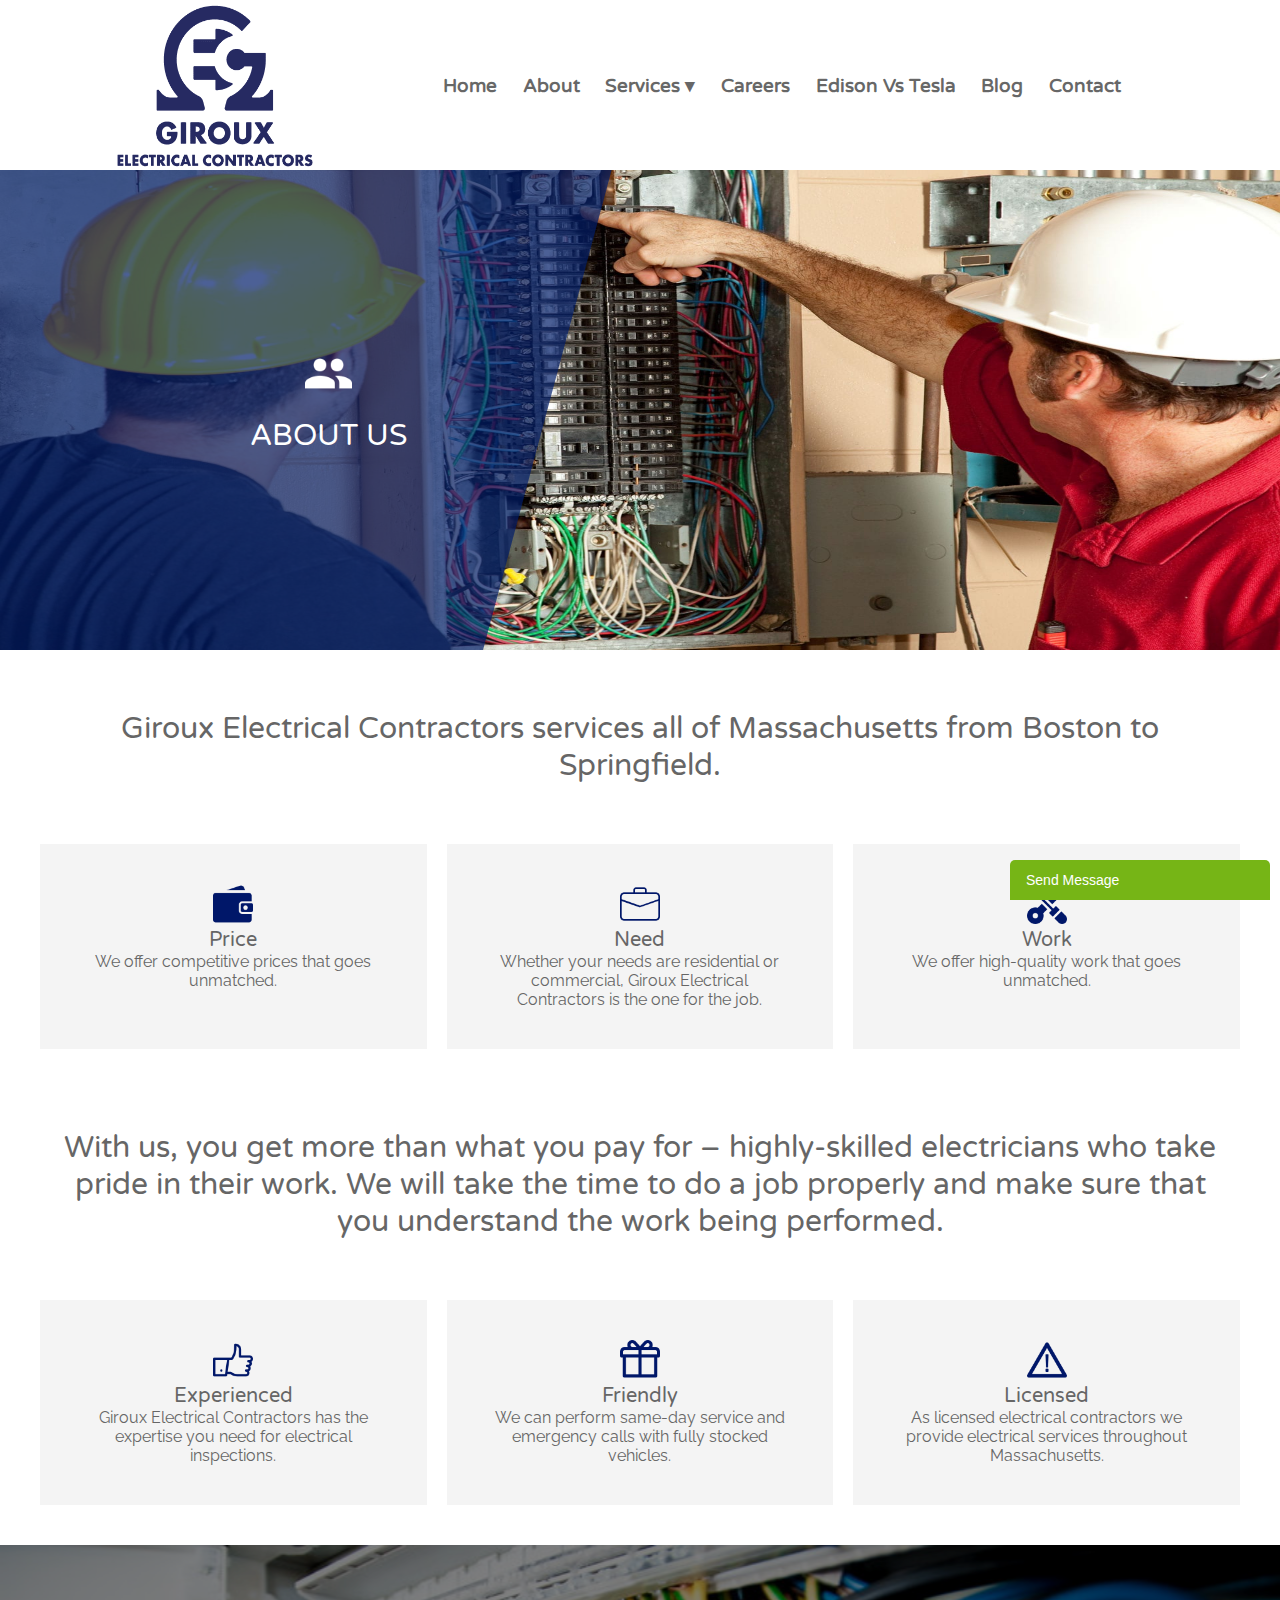
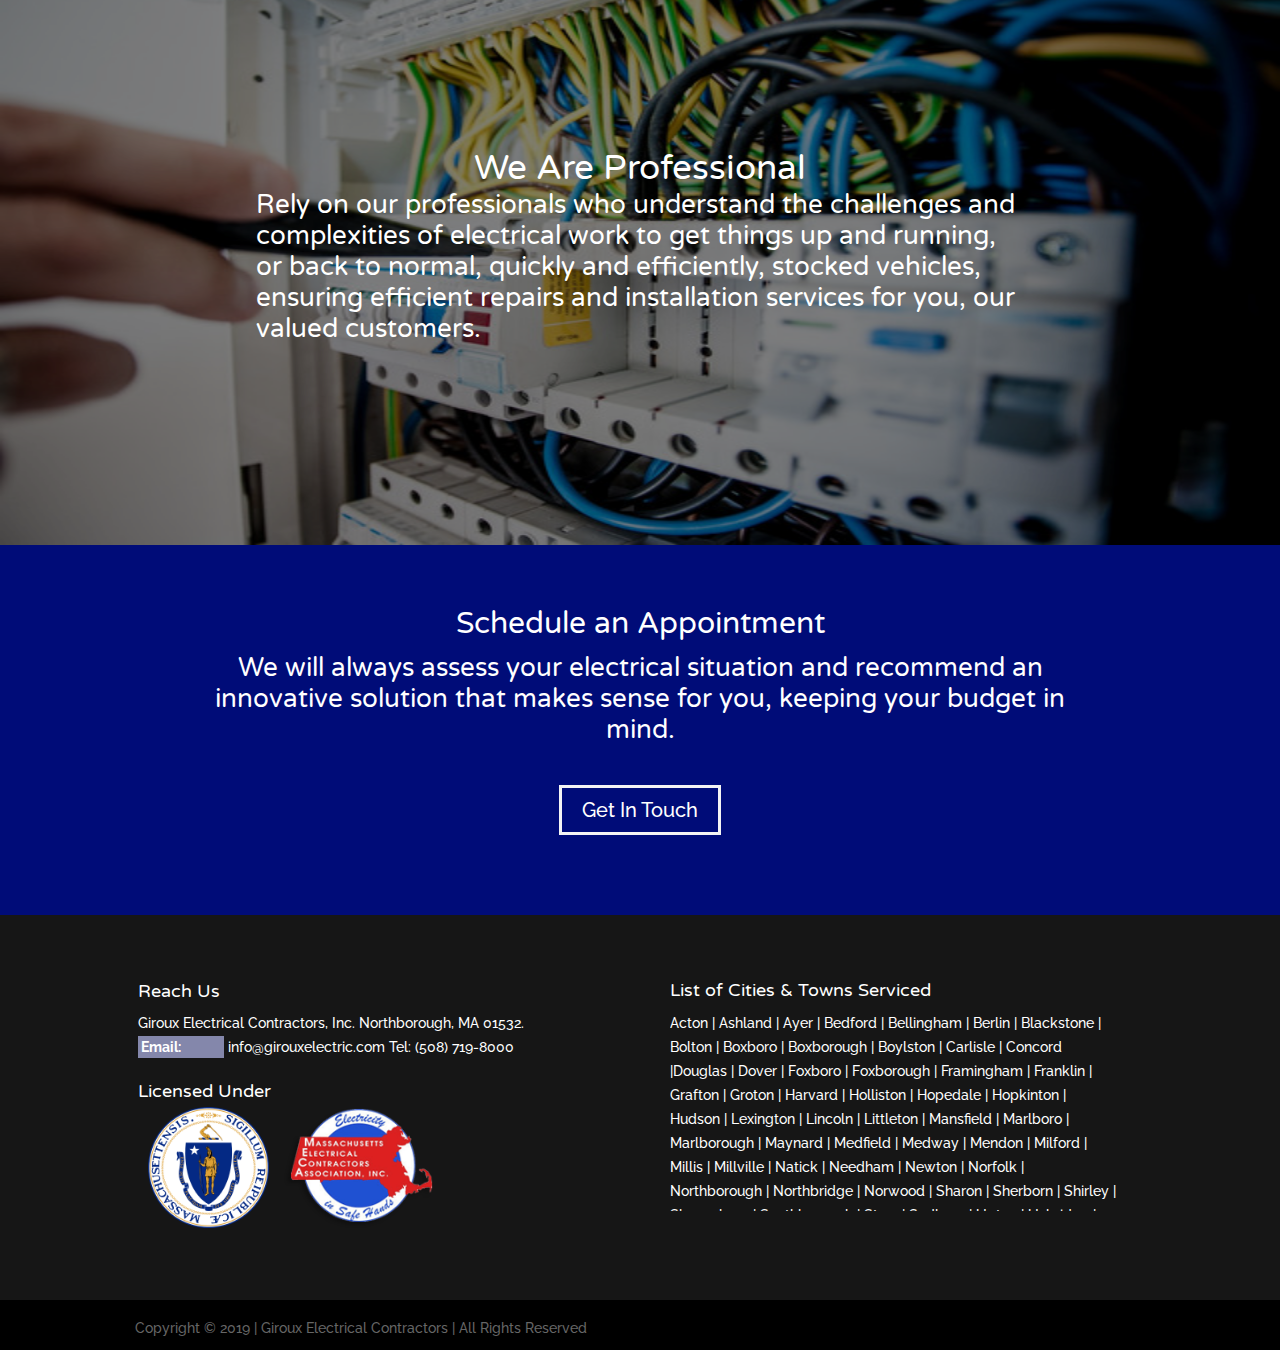
<file: about.html>
<!DOCTYPE html>
<html>

<head>
	<meta charset="utf-8">
	<meta name="viewport" content="width=device-width, initial-scale=1.0">
	<link rel="stylesheet" type="text/css" href="about.css">
	<link rel="stylesheet" href="header.css">
	<link rel="stylesheet" href="footer.css">
	<link rel="preconnect" href="https://fonts.gstatic.com">
	<link href="https://fonts.googleapis.com/css2?family=Varela+Round&display=swap" rel="stylesheet">
	<link rel="preconnect" href="https://fonts.gstatic.com">
	<link href="https://fonts.googleapis.com/css2?family=Raleway:wght@500&display=swap" rel="stylesheet">
	<title>ELECTRICAL CONTRACTORS</title>
</head>

<body>

	<!-- Start header area -->
	<header id="header"></header>
	<!-- End header area -->


	<main>
		<section class="featured-container">
			<div class="featured-image-overlay">
				<!-- <img class="featured-image" src="">
        -->
			</div>
			<div class="featured-description">
				<img src="./images/about-us.png" width="30%">
				<div style="font-size: 30px; font-family: 'Varela Round', sans-serif; padding-top: 20px;">ABOUT US</div>
			</div>

		</section>
		<section class="section-1">
			<div>Giroux Electrical Contractors services all of Massachusetts from Boston to Springfield.</div>
		</section>

		<section class="section-2">
			<div class="card">
				<img src="./images/image1.png" width="40px" height="40px">
				<div class="card-heading">Price</div>
				<div class="card-description">We offer competitive prices that goes unmatched.</div>
			</div>
			<div class="card">
				<img src="./images/image2.png" width="40px" height="40px">
				<div class="card-heading">Need</div>
				<div class="card-description">Whether your needs are residential or commercial, Giroux Electrical
					Contractors is the one for the job.</div>
			</div>
			<div class="card">
				<img src="./images/image3.png" width="40px" height="40px">
				<div class="card-heading">Work</div>
				<div class="card-description">We offer high-quality work that goes unmatched.</div>
			</div>
		</section>

		<section class="section-3">
			<div>With us, you get more than what you pay for – highly-skilled electricians who take pride in their work.
				We will take the time to do a job properly and make sure that you understand the work being performed.
			</div>
		</section>

		<section class="section-4">
			<div class="card">
				<img src="./images/image4.png" width="40px" height="40px">
				<div class="card-heading">Experienced</div>
				<div class="card-description">Giroux Electrical Contractors has the expertise you need for electrical
					inspections.</div>
			</div>
			<div class="card">
				<img src="./images/image5.png" width="40px" height="40px">
				<div class="card-heading">Friendly</div>
				<div class="card-description">We can perform same-day service and emergency calls with fully stocked
					vehicles.</div>
			</div>
			<div class="card">
				<img src="./images/image6.png" width="40px" height="40px">
				<div class="card-heading">Licensed</div>
				<div class="card-description">As licensed electrical contractors we provide electrical services
					throughout Massachusetts.</div>
			</div>
		</section>

		<section id="section-5">
			<div style="background-color: black;height: 600px;">
				<img style="width:100%; height:100%; filter: opacity(50%);" src="./images/about_section5.jpeg">
			</div>
			<div
				style="width:60%;color:white; top: 50%; transform: translate(-50%, -50%); left: 50%;position: absolute;">
				<div style="font-size: 35px;">We Are Professional</div>
				<div style="font-size: 26px;text-align:left; ">Rely on our professionals who understand the challenges
					and complexities of electrical work to get things up and running, or back to normal, quickly and
					efficiently, stocked vehicles, ensuring efficient repairs and installation services for you, our
					valued customers.</div>
			</div>
		</section>

		<section class="section-6">
			<div>Schedule an Appointment</div>
			<div style="font-size: 26px;margin-left: 200px;margin-right: 200px;margin-top: 10px;">We will always assess
				your electrical situation and recommend an innovative solution that makes sense for you, keeping your
				budget in mind.</div>
			<a href="contact.html"><button class="button" data-hover="Get In Touch >">Get In Touch</button></a>
		</section>

		<!-- Start footer area -->
		<footer id="footer"></footer>
		<!-- End footer area -->

		<script src="./js/jquery-3.5.1.js"></script>
		<script type="text/javascript">
			$(function () {
				$("#header").load("header.html");
				$("#footer").load("footer.html");
			});
		</script>

	</main>
</body>

</html>
</file>
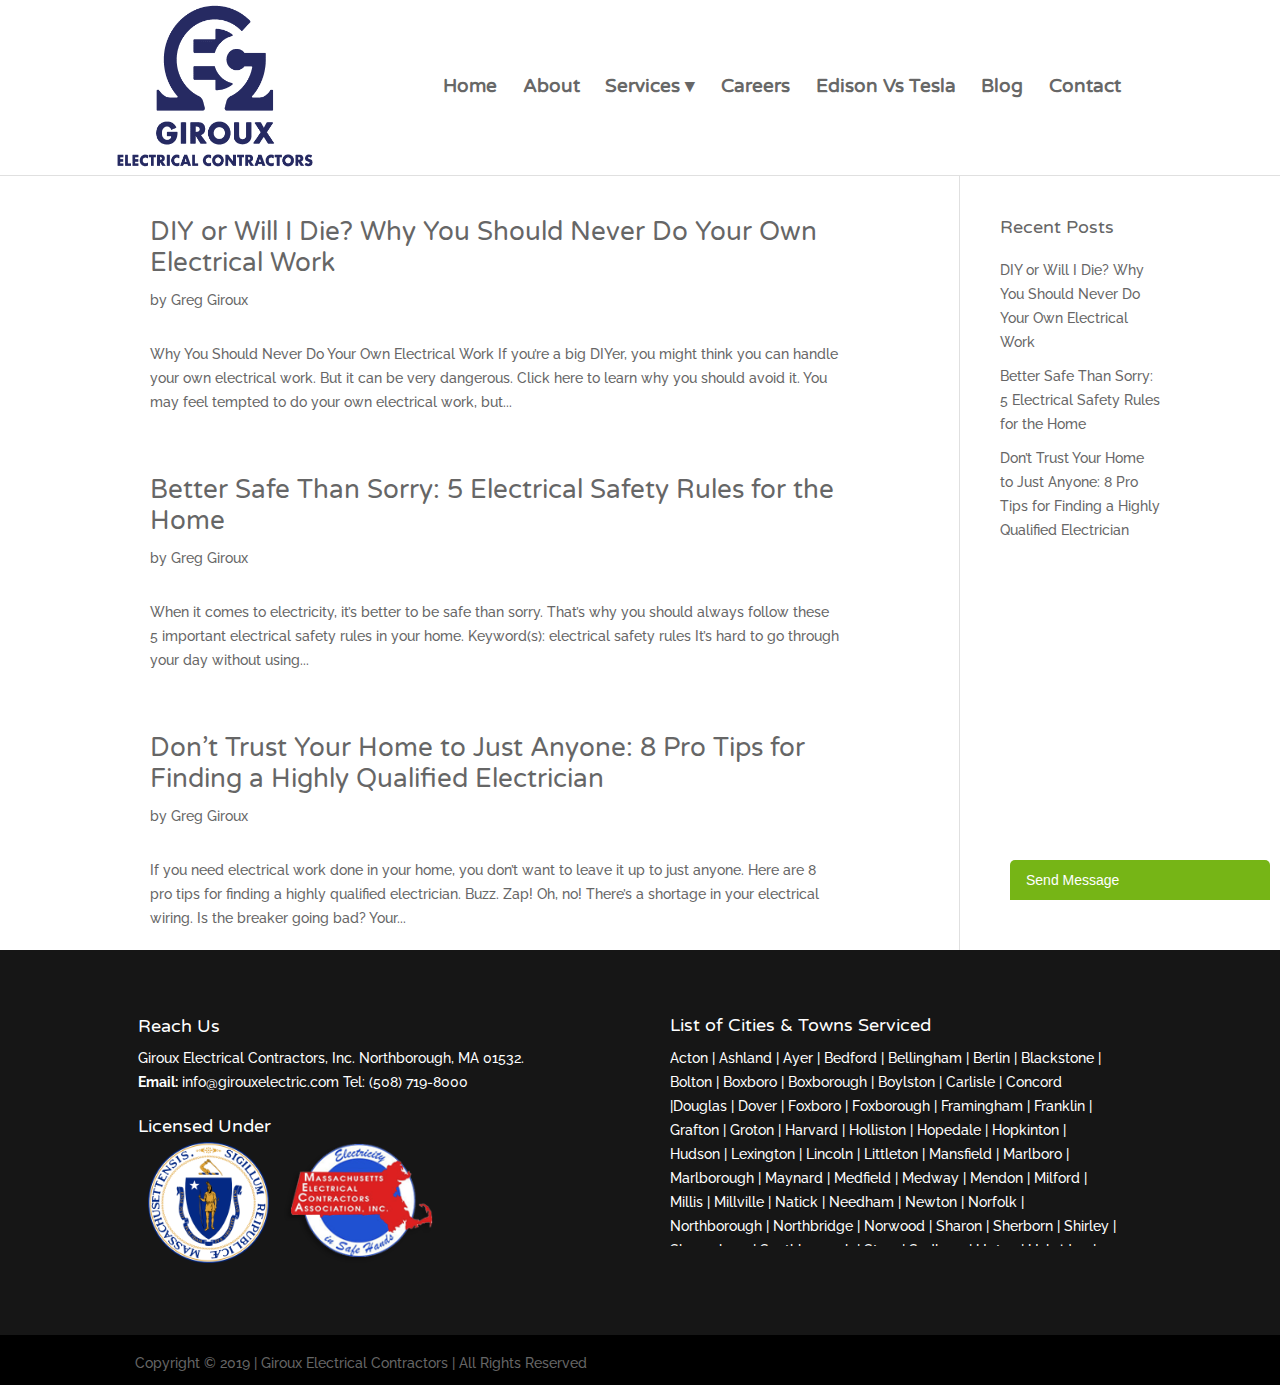
<file: blog.html>
<!DOCTYPE html>
<html>

<head>
	<meta charset="utf-8">
	<meta name="viewport" content="width=device-width, initial-scale=1.0">
	<link rel="stylesheet" type="text/css" href="blog.css">
	<link rel="stylesheet" type="text/css" href="header.css">
	<link rel="stylesheet" href="footer.css">

	<link rel="preconnect" href="https://fonts.gstatic.com">
	<link href="https://fonts.googleapis.com/css2?family=Varela+Round&display=swap" rel="stylesheet">
	<link rel="preconnect" href="https://fonts.gstatic.com">
	<link href="https://fonts.googleapis.com/css2?family=Raleway:wght@500&display=swap" rel="stylesheet">
	<title>Blog</title>
</head>

<body>

	<!-- Start header area -->
	<header id="header"></header>
	<!-- End header area -->

	<main style="padding-top: 175px;">
		<section class="section-1">
			<div class="blog">
				<h1>DIY or Will I Die? Why You Should Never Do Your Own Electrical Work</h1>
				<p>by Greg Giroux</p>
				<p>Why You Should Never Do Your Own Electrical Work If you’re a big DIYer, you might think you can
					handle your own electrical work. But it can be very dangerous. Click here to learn why you should
					avoid it. You may feel tempted to do your own electrical work, but...</p>
				<h1>Better Safe Than Sorry: 5 Electrical Safety Rules for the Home</h1>
				<p>by Greg Giroux</p>
				<p>When it comes to electricity, it’s better to be safe than sorry. That’s why you should always follow
					these 5 important electrical safety rules in your home. Keyword(s): electrical safety rules It’s
					hard to go through your day without using... </p>
				<h1>Don’t Trust Your Home to Just Anyone: 8 Pro Tips for Finding a Highly Qualified Electrician</h1>
				<p>by Greg Giroux</p>
				<p>If you need electrical work done in your home, you don’t want to leave it up to just anyone. Here are
					8 pro tips for finding a highly qualified electrician. Buzz. Zap! Oh, no! There’s a shortage in your
					electrical wiring. Is the breaker going bad? Your... </p>
			</div>
			<div class="links">
				<h3>Recent Posts</h3>
				<a id="a1" href="#">DIY or Will I Die? Why You Should Never Do Your Own Electrical Work</a>
				<a id="a2" href="#">Better Safe Than Sorry: 5 Electrical Safety Rules for the Home</a>
				<a id="a3" href="#">Don’t Trust Your Home to Just Anyone: 8 Pro Tips for Finding a Highly Qualified
					Electrician</a>
			</div>
		</section>
	</main>

	<!-- Start footer area -->
	<footer id="footer"></footer>
	<!-- End footer area -->
	<script src="./js/jquery-3.5.1.js"></script>
	<script type="text/javascript">
		$(function () {
			$("#header").load("header.html");
			$("#footer").load("footer.html");
		});
	</script>
</body>

</html>
</file>
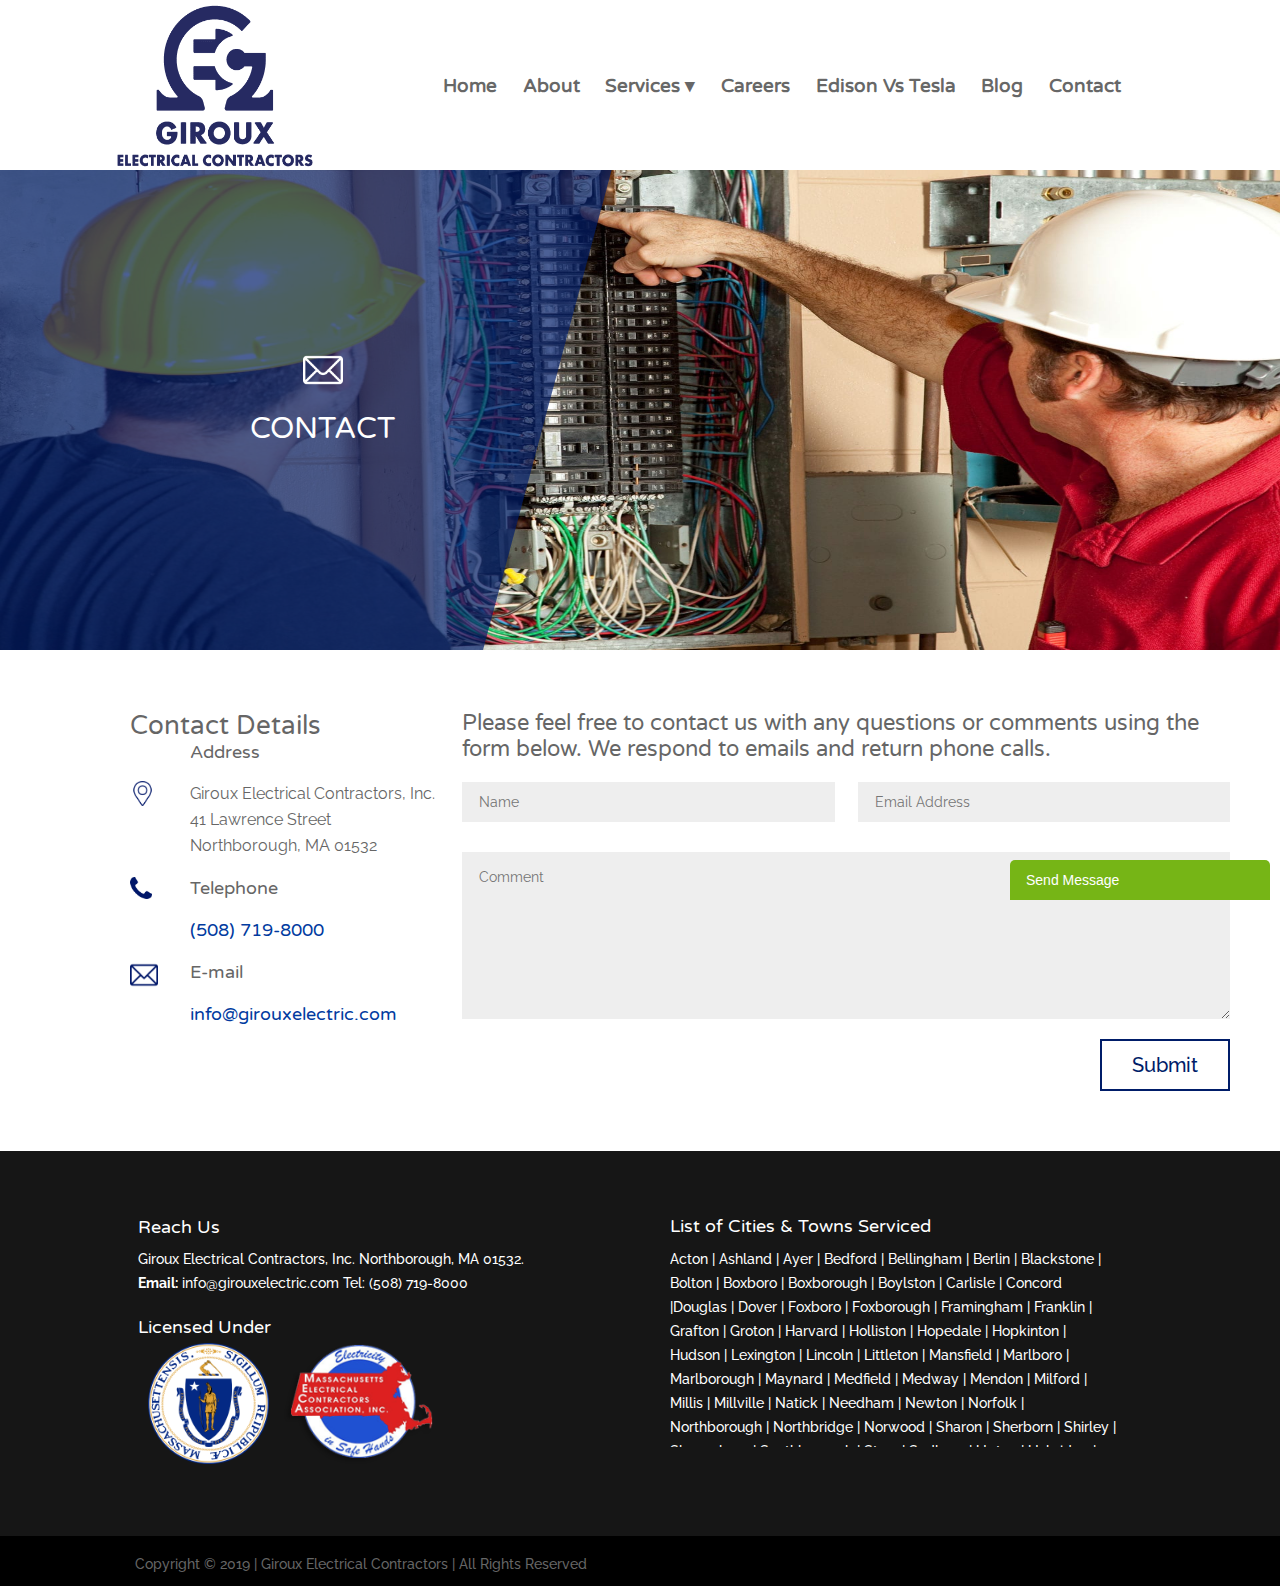
<file: contact.html>
<!DOCTYPE html>
<html lang="en">

<head>
    <meta charset="UTF-8">
    <meta name="viewport" content="width=device-width, initial-scale=1.0">
    <link rel="stylesheet" type="text/css" href="contact.css">
    <link rel="stylesheet" type="text/css" href="header.css">
    <link rel="stylesheet" type="text/css" href="footer.css">
    <link rel="preconnect" href="https://fonts.gstatic.com">
    <link href="https://fonts.googleapis.com/css2?family=Varela+Round&display=swap" rel="stylesheet">
    <link rel="preconnect" href="https://fonts.gstatic.com">
    <link href="https://fonts.googleapis.com/css2?family=Raleway:wght@500&display=swap" rel="stylesheet">
    <title>Contact</title>
</head>

<body>
    <!-- Start header area -->
    <header id="header"></header>
    <!-- End header area -->

    <main>
        <section class="featured-container">
            <div class="featured-image-overlay">
                <!-- <img class="featured-image" src="">
            -->
            </div>
            <div class="featured-description">
                <img src="./images/mail_icon.png" width="40">
                <div style="font-size: 30px; font-family: 'Varela Round', sans-serif; padding-top: 20px;">CONTACT</div>
            </div>

        </section>

        <section class="section-1">
            <div class="cd">
                <h1>Contact Details</h1>
                <img src="./images/address_icon.png" alt="address" width="25px;" id="add">
                <div class="jt" >Address</div><br>
                <p class="mrg">Giroux Electrical Contractors, Inc. <br>
                    41 Lawrence Street <br>
                    Northborough, MA 01532</p><br>
                <img src="./images/telephone_icon.png" alt="telephone" width="22px;" id="tel">
                <div class="jt">Telephone</div><br>
                <div class="mrg" style="color: #013ba0;">(508) 719-8000</div><br>
                <img src="./images/email_icon.png" alt="email" width="28px;" id="eml">
                <div class="jt">E-mail</div><br>
                <div class="mrg" style="color: #013ba0;
                ">info@girouxelectric.com</div>
            </div>
            <div class="form">
                <h2>Please feel free to contact us with any questions or comments using the form below. We respond to
                    emails and return phone calls.</h2>
                <form>
                    <div id="in">
                        <div id="mr">
                            <input class="input1" id="nm" type="text"
                                style="width: 48.5%; height: 40px; background-color: #eeeeee; border: none; padding-left: 17px;"
                                placeholder="Name">
                            <input class="input1" id="em" type="email"
                                style="width: 48.5%; height: 40px; background-color: #eeeeee; border: none; padding-left: 17px;"
                                placeholder="Email Address">
                        </div>
                        <textarea name="" id="" cols="30" rows="10"
                            style="background-color: #eeeeee; border: 0; padding-top: 17px; padding-left: 17px;"
                            placeholder="Comment"></textarea>
                        <button class="button" type="button" data-hover="Submit >"><span>Submit</span></button>
                    </div>
                </form>
            </div>
        </section>

        <!-- Start footer area -->
        <footer id="footer"></footer>
        <!-- End footer area -->

        <script src="./js/jquery-3.5.1.js"></script>
        <script type="text/javascript">
            $(function () {
                $("#header").load("header.html");
                $("#footer").load("footer.html");
            });
        </script>

    </main>
</body>

</html>
</file>
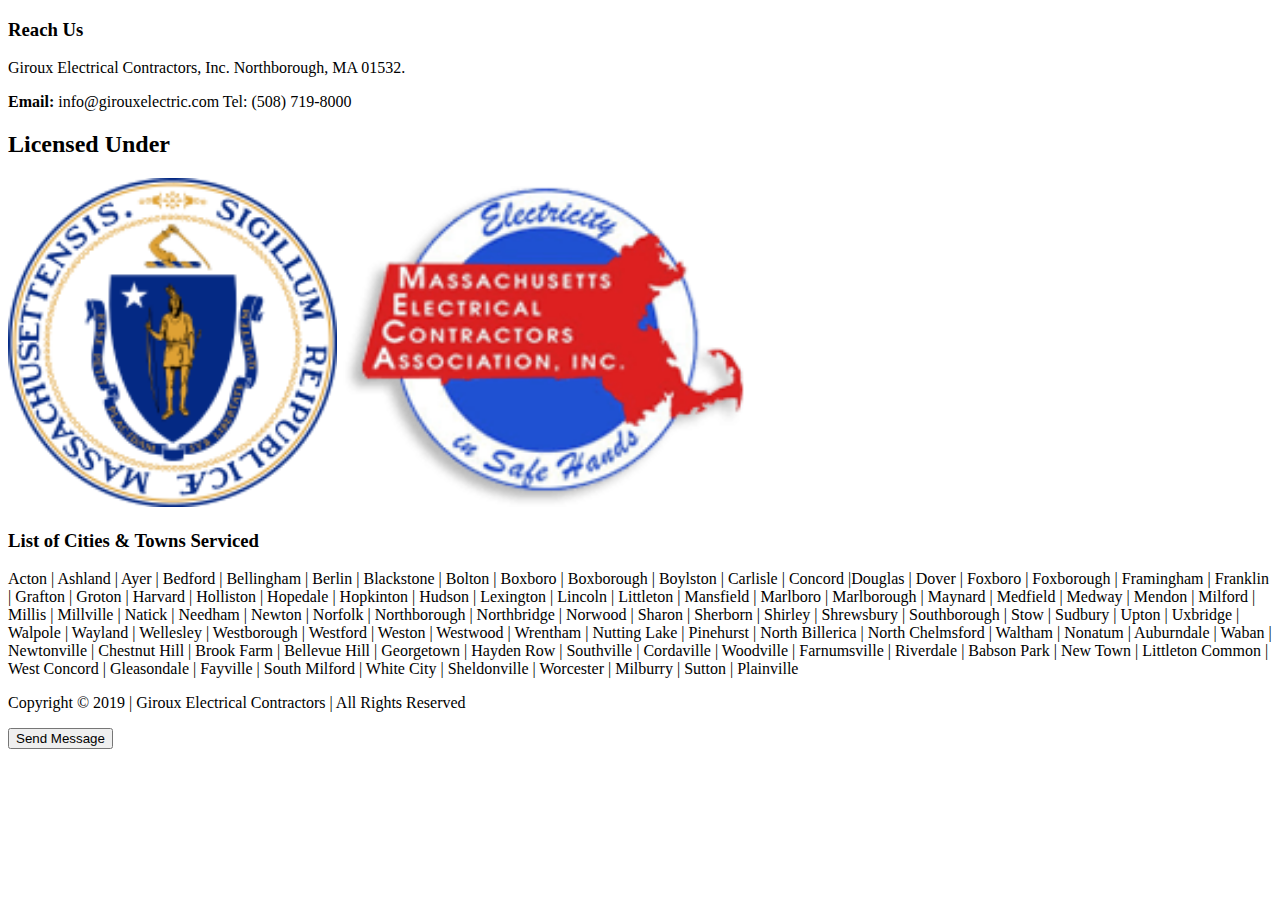
<file: footer.html>
<!DOCTYPE html>
<html lang="en">

<head>
    <meta charset="UTF-8">
    <meta name="viewport" content="width=device-width, initial-scale=1.0">
    <title>Document</title>
</head>

<body>
    <div class="f1">
        <div class="reachus">
            <h3>Reach Us</h3>
            <p>Giroux Electrical Contractors, Inc. Northborough, MA 01532.</p>
            <p><span style="font-weight: 700;">Email:</span> info@girouxelectric.com Tel: (508) 719-8000</p>
            <h2>Licensed Under</h2>
            <div>
                <img src="./images/footer_image1.png" width="26%">
                <img src="./images/footer_image2.png" width="32%">
            </div>
        </div>
        <div class="list">
            <h3>List of Cities & Towns Serviced</h3>
            <p>Acton | Ashland | Ayer | Bedford | Bellingham | Berlin | Blackstone | Bolton | Boxboro | Boxborough |
                Boylston | Carlisle | Concord |Douglas | Dover | Foxboro | Foxborough | Framingham | Franklin | Grafton
                | Groton | Harvard | Holliston | Hopedale | Hopkinton | Hudson | Lexington | Lincoln | Littleton |
                Mansfield | Marlboro | Marlborough | Maynard | Medfield | Medway | Mendon | Milford | Millis | Millville
                | Natick | Needham | Newton | Norfolk | Northborough | Northbridge | Norwood | Sharon | Sherborn |
                Shirley | Shrewsbury | Southborough | Stow | Sudbury | Upton | Uxbridge | Walpole | Wayland | Wellesley
                | Westborough | Westford | Weston | Westwood | Wrentham | Nutting Lake | Pinehurst | North Billerica |
                North Chelmsford | Waltham | Nonatum | Auburndale | Waban | Newtonville | Chestnut Hill | Brook Farm |
                Bellevue Hill | Georgetown | Hayden Row | Southville | Cordaville | Woodville | Farnumsville | Riverdale
                | Babson Park | New Town | Littleton Common | West Concord | Gleasondale | Fayville | South Milford |
                White City | Sheldonville | Worcester | Milburry | Sutton | Plainville </p>
        </div>
    </div>
    <div class="f2">
        <p>Copyright © 2019 | Giroux Electrical Contractors | All Rights Reserved</p>
    </div>
    <button id="sndmsg">Send Message</button>
</body>

</html>
</file>
<file: about.css>
* {
	margin: 0;
	padding: 0;
	box-sizing: border-box;
}

.featured-container {
	position: relative;
	background-image: url(./images/about-banner.jpeg);
	width: 100%;
	height: 500px;
	background-size: 100% 100%;
}

.featured-image {
	filter: opacity(50%);
}

.featured-image-overlay {
	background-color: rgba(0, 29, 105, 0.7);
	height: 500px;
	transform: skew(-15deg);
	filter: opacity(100%);
	margin-right: 57%;
	margin-left: -100%;
}

.featured-description {
	position: absolute;
	top: 0px;
	color: white;
	text-align: center;
	align-items: center;
	display: flex;
	flex-direction: column;
	width: fit-content;
	margin-top: 80px;
	margin-left: 8%;
	margin: 200px 250px;
}

.section-1 {
	display: flex;
	position: relative;
	text-align: center;
	width: 100%;
	padding: 20px 60px;
	color: #666666;
	font-family: 'Varela Round', sans-serif;
	font-weight: 500;
	font-size: 30px;
	margin-top: 40px;
	align-self: center;
}

.section-2 {
	display: table;
	table-layout: fixed;
	border-spacing: 20px;
	border-collapse: separate;
	position: relative;
	margin: 20px;
	text-align: center;
}

.card {
	display: table-cell;
	width: 33%;
	padding: 40px 40px;
	margin: auto 20px;
	background-color: #f4f4f4;
}

.card:hover {
	background-color: white;
	box-shadow: 0px 8px 16px 0px rgba(0, 0, 0, 0.2);
}

.card-heading {
	font-family: Varela Round;
	font-size: 20px;
	color: #666666;
}

.card-description {
	font-family: Raleway;
	font-size: 16px;
	color: #666666;
}

.section-3 {
	display: flex;
	position: relative;
	text-align: center;
	width: 100%;
	padding: 20px 60px;
	color: #666666;
	font-family: 'Varela Round', sans-serif;
	font-weight: 500;
	font-size: 30px;
	margin-top: 40px;
	align-self: center;
}

.section-4 {
	display: table;
	table-layout: fixed;
	border-spacing: 20px;
	border-collapse: separate;
	position: relative;
	margin: 20px;
	text-align: center;
}

#section-5 {
	position: relative;
	display: flex;
	background-size: 100% 100%;
}

#section-5>div {
	align-self: center;
	font-family: Varela Round;
	width: 100%;
	text-align: center;
}

.section-6 {
	display: flex;
	flex-direction: column;
	justify-content: center;
	align-items: center;
	text-align: center;
	width: 100%;
	padding: 60px 0px;
	background-color: #000c78;
}

.section-6>div {
	font-family: 'Varela Round', sans-serif;
	font-weight: 500;
	font-size: 30px;
	color: white;
}

.section-6 button {
	font-family: 'Raleway', sans-serif;
	margin-top: 40px;
	padding: 10px 20px;
	background-color: #000c78;
	color: white;
	border: #f4f4f4 solid;
	text-align: center;
	font-size: 20px;
	font-weight: 500;
	margin-bottom: 20px;
}

.section-6 button:hover {
	background-color: #8487ab;
	border: #0000 solid;
	padding-right: 40px;
	transition: 200ms;
}

.section-6 button:hover, span {
	background-color: #8487ab;
	border: #0000 solid;
	padding-right: 40px;
	transition: 200ms;
}

.button {
	font-family: 'Raleway', sans-serif;
	margin-top: 40px;
	background-color: #000c78;
	color: white;
	font-size: 20px;
	font-weight: 500;
}

.button span {
	transition: 0.3s;
}

.button:before, .button:after {
	position: absolute;
	align-self: center;
	opacity: 0;
}

.button:before {
	content: attr(data-hover);
}

.button:hover span {
	opacity: 0;
	padding-right: 20px;
}

.button:hover:before {
	opacity: 1;
}

.button:hover {
	background-color: #8487ab;
}

@media screen and (max-width: 800px) {
	.featured-container {
		display: flex;
		flex-direction: column;
		position: relative;
		width: 100%;
		height: 250px;
		background-size: 100% 100%;
	}
	
	.featured-image-overlay {
		background-color: rgba(0, 29, 105, 0.7);
		height: 500px;
		transform: skew(-15deg);
		filter: opacity(100%);
		margin-right: 30%;
		margin-left: -10%;
	}

	.featured-description {
		position: fixed;
		flex: auto;
		align-self: flex-end;
		width: 100%;
		color: white;
		text-align: center;
		margin: auto;
		top: 20%;
		right: 20%;
	}
	.featured-container img {
		display: inline;
		width: 64px;
	}
	.section-2 {
		display: flex;
		flex-direction: column;
		flex-wrap: wrap;
	}
	.card{
		display: flex;
		flex-direction: column;
		align-items: center;
		flex: auto;
		margin: auto;
		margin-bottom: 20px;
		width: 100%;
		height: 30vh;
		
	}

	.section-4 {
		display: flex;
		flex-direction: column;
	}
	.section-4>div {
		margin: auto;
		margin-bottom: 20px;
		width: 100%;
	}
	#section-5 div {
		font-size: 22px !important;
	}
}
</file>
<file: header.css>
.new-btn {
    font-family: 'Raleway', sans-serif;
    margin-top: 40px;
    padding: 10px 20px;
    background-color: #000c78;
    color: white;
    border: #f4f4f4 solid;
    text-align: center;
    font-size: 20px;
    font-weight: 500;
    margin-bottom: 20px;
}

.new-btn:hover {
    background-color: #8487ab;
    border: #0000 solid;
    padding-right: 40px;
    transition: 200ms;
}

header {
    position: fixed;
    z-index: 1;
    height: 120px;
    transition: 0.4s;
    width: 100%;
}

#nav-main {
    display: flex;
    background-color: white;
    width: 100%;
}

#nav-menu {
    margin: 0;
    padding: 0;
    display: flex;
    color: #333333;
    font-weight: 600;
    font-size: 20px;
    font-family: Varela Round, Helvetica, sans-serif;
    width: 100%;
    align-self: center;
    height: 170px;
}

#nav-menu a {
    text-decoration: none;
    color: #333333;
    display: flex;
    align-self: center;
    /* padding: 1vh 1vh; */
    color: rgba(0, 0, 0, 0.6);
}

#nav-menu li {
    display: block;
    list-style-type: none;
    /* margin: 0 1vw; */
    font-size: 1.5vw;
    margin: auto 0;
    padding: 1%;
}

/* #dropdown-btn{
    display: block;
    margin: auto 16px;
} */

#nav-menu a:hover{
    color: rgba(0, 0, 0, 0.5);
}

#site_logo {
    margin: 1px 9vw;
}

#nav-menu button,#site_logo_mobile{
    display: none;
}

.dropdown-content{
    display: none;
    position: absolute;
    background-color: #f1f1f1;
    box-shadow: 0px 8px 16px 0px rgba(0, 0, 0, 0.2);
    z-index: 1;
    /* margin-top: 8%; */
}

.dropdown-content a{
    color: #666666;
    padding: 12px 16px;
    text-decoration: none;
    display: block;
    background-color: white;
    font-family: Varela Round, Helvetica, sans-serif;
}

.dropdown-content a:hover {
    background-color: #fcfcfc;
    color: rgba(102, 102, 102, 0.6);
}

#dropdown-btn:hover .dropdown-content {
    display: block;
}

.dropdown-content li {
    position: absolute;
    display: block;
}

main {
    padding-top: 150px;
}

@media screen and (max-width: 800px) {
    .dropdown-content{
        display: inline;
        position: relative;
        background-color: #f1f1f1;
        box-shadow: unset;
        width: 90%;
        float: right;
    }

    .dropdown-content li {
        position: relative;
        display: inline;
    }

    #dropdown-btn:hover .dropdown-content {
        display: unset;
    }
    

    #nav-main {
        flex-direction: column;
    }
    #nav-main ul {
        flex-direction: column;
        text-align: center;
    }
    #nav-menu{
        height: unset;
        padding: 0 40px;
        
    }
    #nav-menu li {
        align-items: flex-start;
        display: none;
        margin: 0;
        width: 100%;
    }
    #site_logo{
        margin: 0px 0px;
        align-self: center;
        display: none;
    }
    #nav-menu a {
        display: block;
        padding: 3% 0;
        width: 100%;
        text-align: left;
        border-bottom: rgb(128, 128, 128, .1) 1px solid;
        font-size: 14px;
        font-weight: 600;
    }


    #nav-menu a:hover {
        background-color: cadetblue;
    }
    #nav-menu button {
        display: block;
        padding: 2vw;
        font-size: 3vh;
        border: none;
        outline: none;
        cursor: pointer;
        align-self: flex-end;
        padding: 20px 20px;
    }

    #site_logo_mobile{
        position: absolute;
        display: inline;
        margin: auto;
        top: 50%;
        left: 20%;
        transform: translate(-50%, -50%);
    }


    header {
        height: unset;
    }
    main {
        padding-top: 9vh;
    }

    #home{
        border-top: rgba(0,29,105,0.7) solid 2px;
    }
}
</file>
<file: footer.css>
.f1{
	display: grid;
	grid-template-columns: 1fr 1fr;
	grid-template-areas: "f1 f2";
    background-color: #161616;
    height: 385px;
}

.reachus{
	grid-area: f1;
	display: flex;
	flex-direction: column;
	/* justify-content: center; */
	margin-left: 138px;
	margin-top: 65px;
}

.reachus h3, .reachus h2{
	font-family: 'Varela Round', sans-serif;
	font-weight: 500;
	font-size: 18px;
	color: white;
	/* margin-top: 30px; */
	margin-bottom: 5px;
}

.reachus h2{
    margin-top: 25px;
}

.reachus img{
    display: inline;
    padding-left: 10px;
}

.reachus p{
	font-family: 'Raleway', sans-serif;
	font-size: 14px;
	font-weight: 500;
	color: white;
	margin-top: 8px;
}

.list{
	grid-area: f2;
	display: flex;
	flex-direction: column;
    justify-content: center;
}

.list h3{
	font-family: 'Varela Round', sans-serif;
	font-weight: 500;
	font-size: 18px;
	color: white;
	margin-top: -40px;
	margin-bottom: 10px;
	margin-left: 30px;
}

.list p{
	font-family: 'Raleway', sans-serif;
	font-size: 14px;
	font-weight: 500;
	color: white;
	/* margin-top: 10px; */
	overflow: scroll;
    width: 70%;
    height: 50%;
	margin-left: 30px;
	line-height: 24px;
}

.f2{
    display: flex;
	font-family: 'Raleway', sans-serif;
	font-size: 14px;
	font-weight: 500;
    color: #666666;
    height: 385px;
    background-color: black;
    height: 50px;
}

.f2 p{
    margin-left: 135px;
    display: inline;
	padding: 20px 0;
}

#sndmsg{
    position: fixed;
    bottom: 0;
    right: 10px;
    z-index: 1;
    width: 260px;
    height: 40px;
    background-color: #76b516;
    border: 0px solid  #76b516;
    color: white;
    text-align: left;
    padding-left: 16px;
    font-size: 14px;
    border-top-left-radius: 5px;
    border-top-right-radius: 5px;
}

@media screen and (max-width: 800px){

    .reachus{
        grid-area: f1;
        display: flex;
        flex-direction: column;
        justify-content: center;
        margin: 20px;
        padding-bottom: 20px;
    }
    .reachus h3, .reachus h2{
        font-family: 'Varela Round', sans-serif;
        font-weight: 500;
        font-size: 18px;
        color: white;
    }
    
    .reachus img{
        display: inline;
    }
    
    .reachus p{
        font-family: 'Raleway', sans-serif;
        font-size: 14px;
        font-weight: 500;
        color: white;
    }

    .list{
        display: flex;
        flex-direction: column;
        justify-content: unset;
        height: 350px;
        margin-left: 20px;
    }
    
    .list h3{
        font-family: 'Varela Round', sans-serif;
        font-weight: 500;
        font-size: 18px;
        color: white;
        margin: 0;
        padding: 0;
    }
    
    .list p{
        font-family: 'Raleway', sans-serif;
        font-size: 14px;
        font-weight: 500;
        color: white;
        margin-top: 10px;
        overflow: scroll;
        width: 90%;
        height: 73%;
        margin: 0;
    }

    .f1{
        overflow: hidden;
        display: flex;
        flex-direction: column;
        padding: 0;
        color: rgba(255, 255, 255, 0.61);
        height: 550px;
    }

    .f2{
        text-align: center;
        margin: 0;
        padding: 0;
    }
    .f2 p{
        padding: 0;
        margin: auto;
    }
    
}
</file>
<file: blog.css>
*{
	margin: 0;
	padding: 0;
	box-sizing: border-box;
}
.section-1{
	display: grid;
	grid-template-columns: 3fr 1fr;
	grid-template-areas: "blog links";
}

.blog{
	grid-area: blog;
	display: flex;
	flex-direction: column;
	padding-left: 150px;
	padding-right: 120px;
	border-top: 1px solid rgba(102, 102, 102 , 0.2);
	border-right: 1px solid rgba(102, 102, 102 , 0.2);
}

.blog h1{
	font-family: 'Varela Round', sans-serif;
	font-weight: 500;
	font-size: 26px;
	color: #666666;
	padding-top: 40px;
}

.blog p{
	font-family: 'Raleway', sans-serif;
	font-size: 14px;
	line-height: 24px;
	font-weight: 500;
	color: #666666;
	padding-top: 10px;
	padding-bottom: 20px;
}

.links{
	grid-area: links;
	display: flex;
	flex-direction: column;
	padding-left: 40px;
	padding-right: 120px;
	border-top: 1px solid rgba(102, 102, 102 , 0.2);
}

.links h3{
	font-family: 'Varela Round', sans-serif;
	font-weight: 500;
	font-size: 18px;
	color: #666666;
	padding-top: 40px;
	padding-bottom: 10px;
}

#a1,#a2,#a3{
	text-decoration: none;
	font-family: 'Raleway', sans-serif;
	font-size: 14px;
	font-weight: 500;
	color: #666666;
	line-height: 24px;
	padding-top: 10px;
}

#a1:hover,#a2:hover,#a3:hover{
	color: #082359;
}
@media screen and (max-width: 800px){
	.section-1{
		display: flex;
		flex-direction: column;
	}
	.blog{
		margin: 0;
		padding: 10px;
	}
	.links{
		margin: 0;
		padding: 30px 10px;
	}
}
</file>
<file: contact.css>
* {
    margin: 0;
    padding: 0;
    box-sizing: border-box;
}

.featured-container {
    position: relative;
    background-image: url(./images/about-banner.jpeg);
    width: 100%;
    height: 500px;
    background-size: 100% 100%;
}

.featured-image {
    filter: opacity(50%);
}

.featured-image-overlay {
    background-color: rgba(0, 29, 105, 0.7);
    height: 500px;
    transform: skew(-15deg);
    filter: opacity(100%);
    margin-right: 57%;
    margin-left: -100%;
}

.featured-description {
    position: absolute;
    top: 0px;
    color: white;
    text-align: center;
    align-items: center;
    display: flex;
    flex-direction: column;
    width: fit-content;
    margin-top: 80px;
    margin-left: 8%;
    margin: 200px 250px;
}

.section-1 {
    display: flex;
    flex-direction: row;
    justify-content: center;
    padding-bottom: 50px;
}

#add, #tel, #eml {
    float: left;
}

.mrg {
    font-family: 'Raleway', sans-serif;
    font-size: 16px;
    color: #666666;
    line-height: 26px;
    margin-left: 40px;
}

.form {
    margin-top: 60px;
    width: 60%;
}

.form h2 {
    font-family: 'Varela Round', sans-serif;
    font-weight: 500;
    font-size: 22px;
    color: #666666;
}

form {
    width: 100%;
}

#in {
    display: grid;
    grid-template-columns: repeat(1, 1fr);
}

#mr {
    margin: 20px 0;
}

#in>textarea {
    margin: 10px 0;
}

#in>button {
    margin: 10px 0;
    padding: 12px 30px;
    justify-self: right;
    font-family: 'Raleway', sans-serif;
    font-size: 20px;
    color: #001d69;
    background: transparent;
    border: 2px solid #001d69;
}

#em {
    margin-left: 19px;
    /* align-self: end;; */
}

.cd {
    /* margin-left: 100px; */
    /* justify-self: end;
    width: 60%; */
    width: 26%;
    margin-top: 60px;
    margin-left: 80px;
}

.cd img{
    margin-right: 20px;
}

#add {
    padding-top: 40px;
}

.cd h1 {
    /* padding: 60px; */
    font-family: 'Varela Round', sans-serif;
    font-weight: 500;
    font-size: 26px;
    color: #666666;
}

.cd div {
    font-family: 'Varela Round', sans-serif;
    font-weight: 500;
    font-size: 18px;
    color: #666666;
}

::placeholder {
    font-family: 'Raleway', sans-serif;
    font-size: 14px;
    font-weight: 400;
}

.cd div, .cd p {
    padding-left: 20px;
}


.jt {
    padding-left: 50px;
    margin-left: 40px;
}

.button {
    font-family: 'Raleway', sans-serif;
    margin-top: 40px;
    background-color: #000c78;
    color: white;
    font-size: 20px;
    font-weight: 500;
}

.button span {
    transition: 0.3s;
}

.button:before, .button:after {
    position: absolute;
    align-self: center;
    opacity: 0;
}

.button:before {
    content: attr(data-hover);
}

.button:hover span {
    opacity: 0;
    padding-right: 20px;
}

.button:hover:before {
    opacity: 1;
}

@media screen and (max-width: 800px) {
    .featured-container {
		display: flex;
		flex-direction: column;
		position: relative;
		width: 100%;
		height: 250px;
		background-size: 100% 100%;
	}
	
	.featured-image-overlay {
		background-color: rgba(0, 29, 105, 0.7);
		height: 500px;
		transform: skew(-15deg);
		filter: opacity(100%);
		margin-right: 30%;
		margin-left: -100%;
	}

	.featured-description {
		position: absolute;
		flex: auto;
		align-self: flex-end;
		width: 100%;
		color: white;
		text-align: center;
		margin: auto;
		top: 30%;
		right: 20%;
	}
	.featured-container img {
		display: inline;
		width: 64px;
	}
    .section-1 {
        display: flex;
        flex-direction: column;
    }
    #add, #tel, #eml {
        padding: unset;
        margin-bottom: 10px;
    }
    #tel{
        margin-right: 25px;
    }
    .cd {
        width: 100%;
        margin: 0px 40px;
    }

    .cd img{
        display: inline;
        position: relative;
    }
    .cd h1 {
        padding:30px 0px;
        font-family: 'Varela Round', sans-serif;
        font-weight: 500;
        font-size: 26px;
        color: #666666;
    }
    .cd div, .cd p {
        padding-left: 0px;
        margin: auto;
    }
    #mr {
        display: flex;
        flex-direction: column;
        margin: 0px;
        padding: 0;
    }

    .jt {
        padding-left: 0px;
        padding-top: 0px;
        display: inline;
    }

    .mrg {
        margin: 0;
        font-family: 'Raleway', sans-serif;
        font-size: 16px;
        color: #666666;
        line-height: 26px;
        display: inline-block;
    }

    .form {
        display: flex;
        flex-direction: column;
        align-self: flex-start;
        margin: 20px 40px;
        
        width: 80%;

    }
    form {
        display: flex;
        flex-direction: column;
        flex-wrap: wrap;
        margin: 30px 0;
        padding: 0;
        
    }
    .input1 {
        padding-left: 0;
        float: unset;
        margin: 10px 0px;
        width: 100% !important;
        margin-left: 0px;
    }
    #em {
        margin-left: 0px;
    }
    #in textarea {
        margin: 10px 0px;
    }
}
</file>
